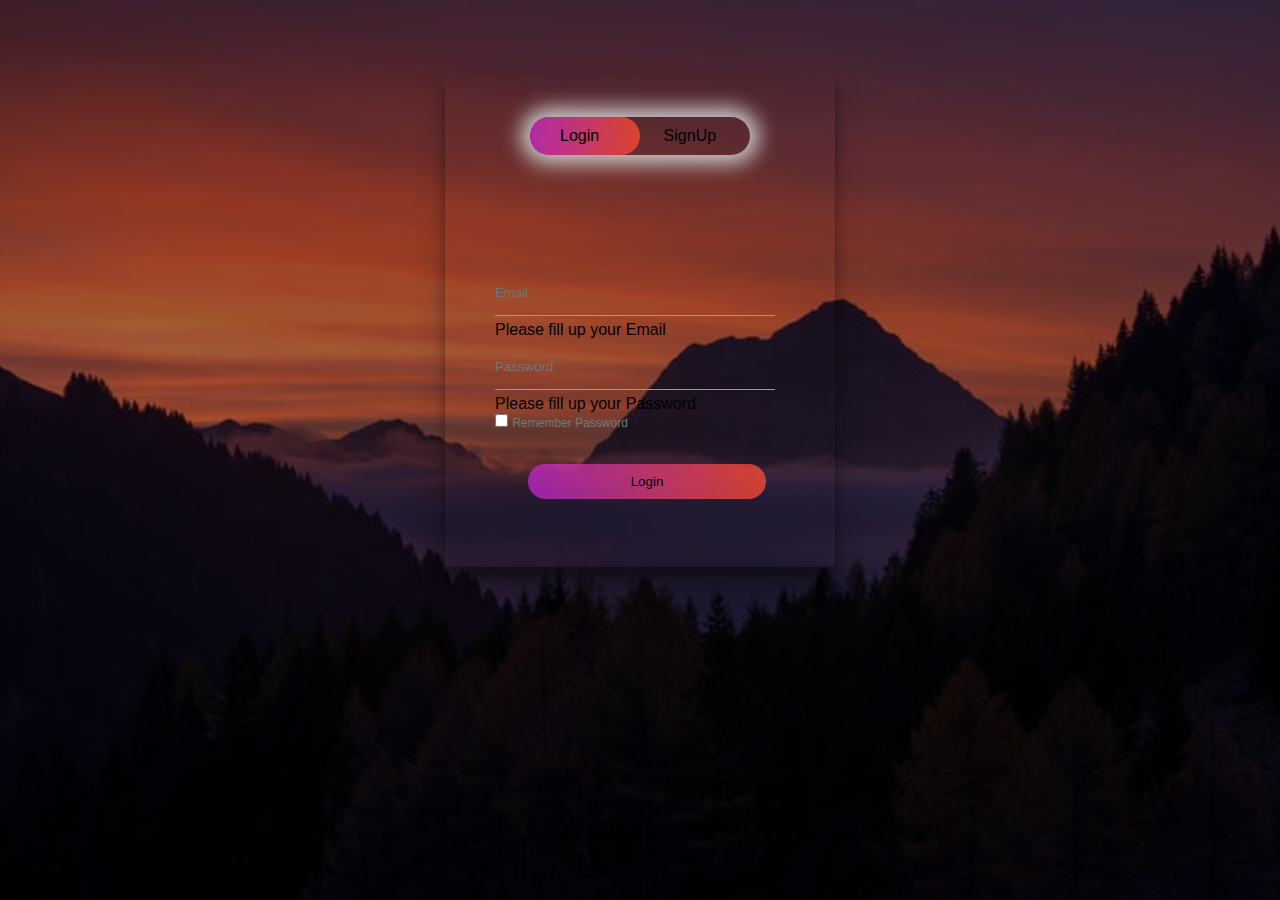
<file: index.html>
<!DOCTYPE html>
<html lang="en">
  <head>
    <meta charset="UTF-8" />
    <meta http-equiv="X-UA-Compatible" content="IE=edge" />
    <meta name="viewport" content="width=device-width, initial-scale=1.0" />
    <link rel="stylesheet" href="css/style.css" />
    <link
      rel="stylesheet"
      href="https://stackpath.bootstrapcdn.com/font-awesome/4.7.0/css/font-awesome.min.css"
    />
    <title>login form</title>
  </head>
  <body>
    <div class="hero">
      <div class="form-box">
        <div class="button-box">
          <div id="btn"></div>
          <button type="button" class="toggle-btn" onclick="login()">
            Login
          </button>
          <button type="button" class="toggle-btn" onclick="register()">
            SignUp
          </button>
        </div>
        <form
          id="login"
          method="post"
          class="input-group"
          name="form1"
          action="subpage/login.html"
          onsubmit="return validated_login()"
        >
          <input
            type="email"
            class="input-field"
            placeholder="Email"
            name="email1"
            required
          />
          <div id="email_error1">Please fill up your Email</div>
          <input
            type="password"
            class="input-field"
            placeholder="Password"
            name="password1"
            required
          />
          <div id="pass_error1">Please fill up your Password</div>
          <input type="checkbox" name="checkbox" class="check-box" required />
          <label form="checkbox">Remember Password</label>
          <button type="submit" class="submit-btn">Login</button>
        </form>

        <form
          id="register"
          class="input-group"
          name="form2"
          action="subpage/signUp.html"
          onsubmit="return validated_signUp()"
        >
          <input type="tel" class="input-field" placeholder="Phone" required />
          <input
            type="email"
            class="input-field"
            placeholder="Email"
            name="email2"
            required
          />
          <div id="email_error2">Please fill up your Email</div>
          <input
            type="password"
            class="input-field"
            placeholder="Password"
            name="password2"
            required
          />
          <div id="pass_error2">Please fill up your Password</div>
          <input type="checkbox" name="checkbox" class="check-box" required />
          <label form="checkbox">I agree with the Terms and Conditions</label>
          <button type="submit" class="submit-btn">SignUp</button>
        </form>
      </div>
    </div>
    <script src="script/app.js"></script>
  </body>
</html>
</file>
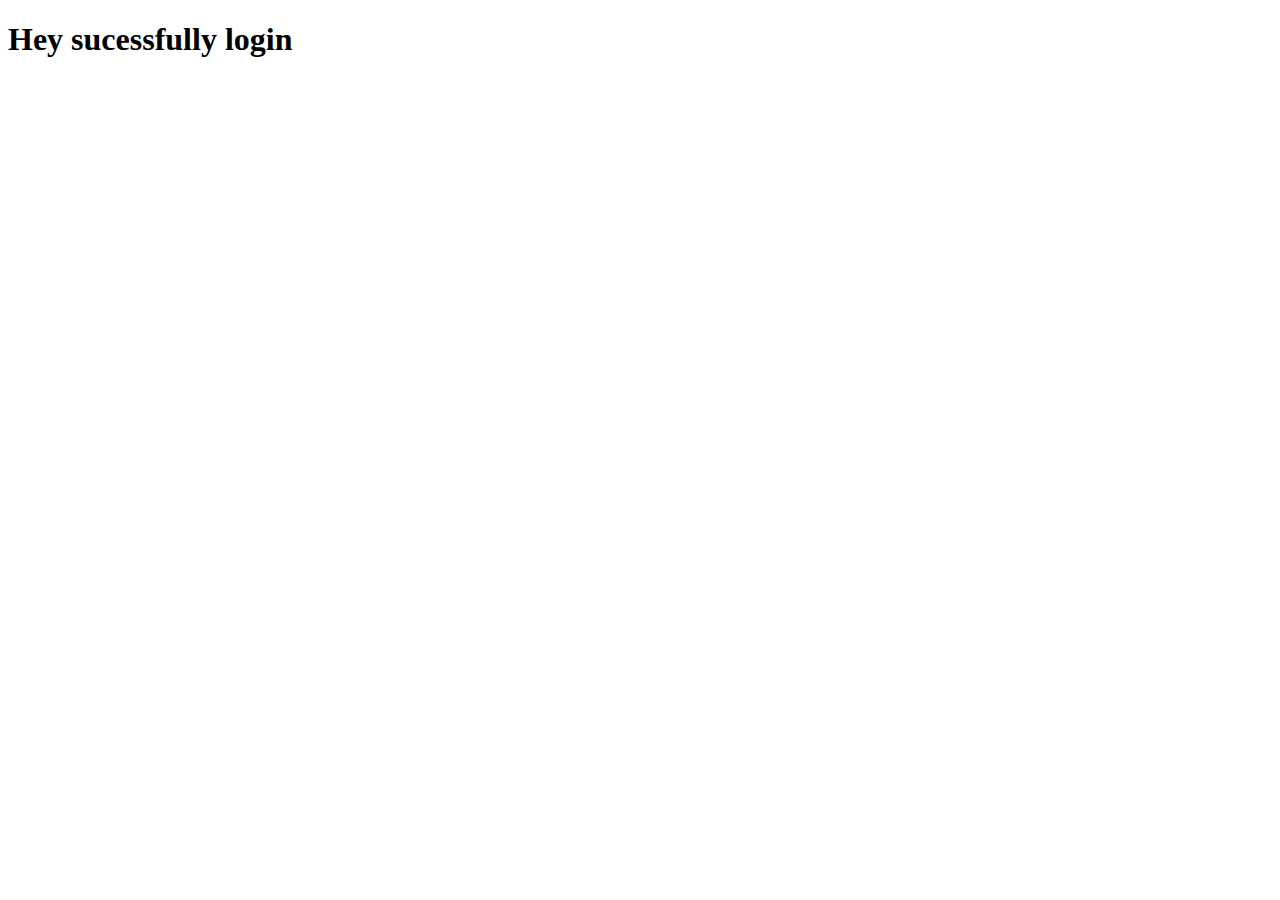
<file: subpage/login.html>
<!DOCTYPE html>
<html lang="en">
  <head>
    <meta charset="UTF-8" />
    <meta http-equiv="X-UA-Compatible" content="IE=edge" />
    <meta name="viewport" content="width=device-width, initial-scale=1.0" />
    <title>Document</title>
  </head>
  <body>
    <h1>Hey sucessfully login</h1>
  </body>
</html>
</file>
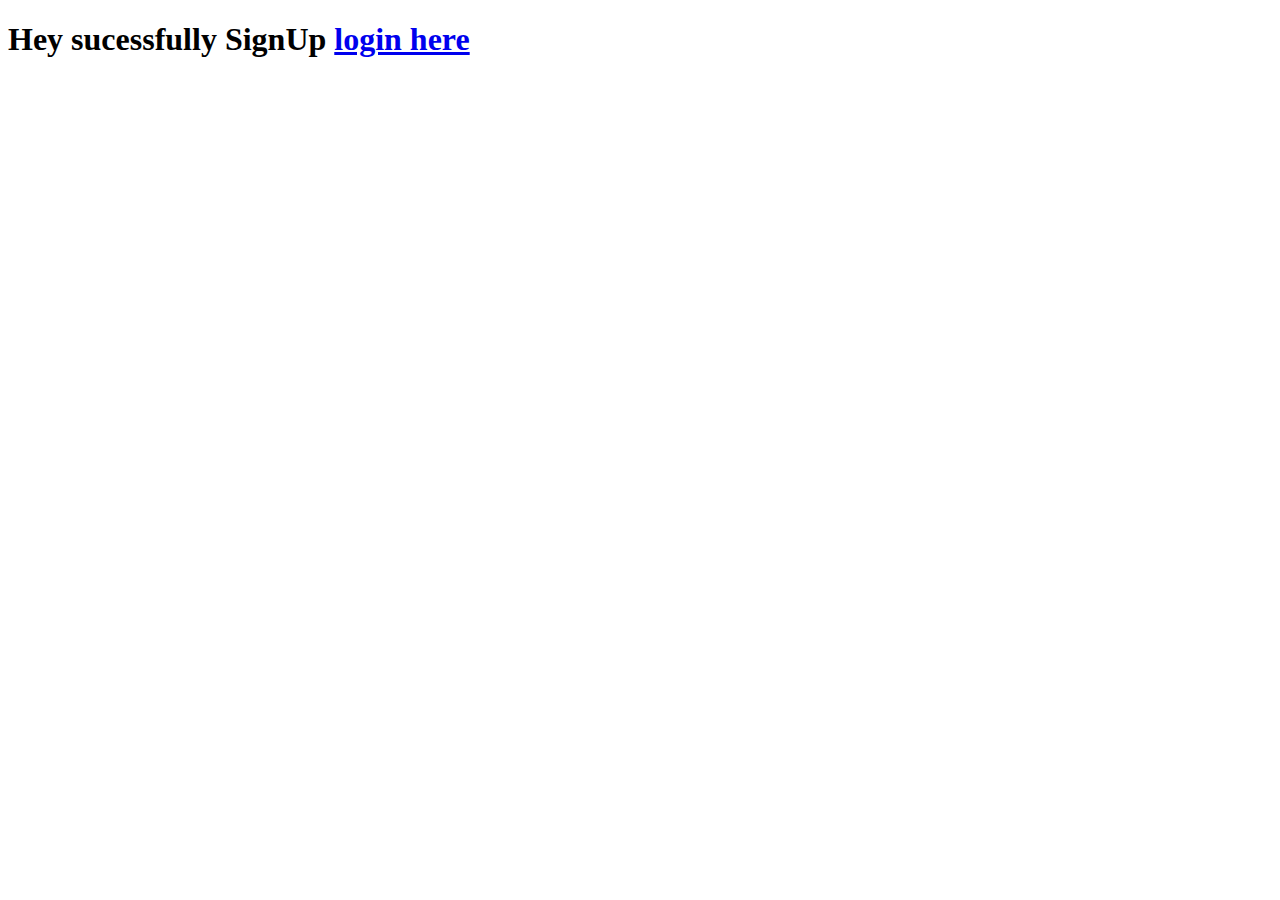
<file: subpage/signUp.html>
<!DOCTYPE html>
<html lang="en">
  <head>
    <meta charset="UTF-8" />
    <meta http-equiv="X-UA-Compatible" content="IE=edge" />
    <meta name="viewport" content="width=device-width, initial-scale=1.0" />
    <title>Document</title>
  </head>
  <body>
    <h1>Hey sucessfully SignUp <a href="../index.html">login here</a></h1>
  </body>
</html>
</file>
<file: css/style.css>
* {
  margin: 0;
  padding: 0;
  font-family: sans-serif;
}
.hero {
  height: 100%;
  width: 100%;
  background-image: linear-gradient(rgba(0, 0, 0, 0.4), rgba(0, 0, 0, 0.3)),
    url(nat.jpg);
  background-position: center;
  background-size: cover;
  position: absolute;
}
.form-box {
  width: 380px;
  height: 480px;
  position: relative;
  margin: 6% auto;
  padding: 5px;
  overflow: hidden;
  background: #a27edd00;
  box-shadow: 0 14px 28px rgba(0, 0, 0, 0.25), 0 10px 10px rgba(0, 0, 0, 0.25);
  border-radius: 3px;
}
.button-box {
  width: 220px;
  margin: 35px auto;
  position: relative;
  box-shadow: 0 0 20px 9px rgb(204, 200, 200);
  border-radius: 30px;
}
.toggle-btn {
  padding: 10px 30px;
  cursor: pointer;
  background: transparent;
  border: 0;
  outline: none;
  position: relative;
  font-size: 16px;
}
#btn {
  top: 0;
  left: 0;
  position: absolute;
  width: 110px;
  height: 100%;
  background: linear-gradient(to right, #e82bff94, #ff4b2cc4);
  border-radius: 50px;
  transition: 0.5s;
}

.input-group {
  top: 188px;
  position: absolute;
  width: 280px;
  transition: 0.5s;
}
.input-field {
  width: 100%;
  padding: 15px 0;
  margin: 5px 0;
  border-top: 0;
  border-right: 0;
  border-left: 0;
  border-bottom: 1px solid #999;
  outline: none;
  background: transparent;
}
.submit-btn {
  width: 85%;
  padding: 10px 30px;
  cursor: pointer;
  display: block;
  margin: 33px;
  background: linear-gradient(to right, #e82bff94, #ff4b2cc4);
  border: 0;
  outline: none;
  border-radius: 30px;
}
.submit-btn a {
  text-decoration: none;
  font-size: 20px;
  color: black;
  font-family: cursive;
}
.checkbox {
  margin: 30px 3px 30px 0;
}
label {
  color: #777;
  font-size: 12px;
  bottom: 68px;
}
#login {
  left: 50px;
}
#register {
  left: 450px;
}
</file>
